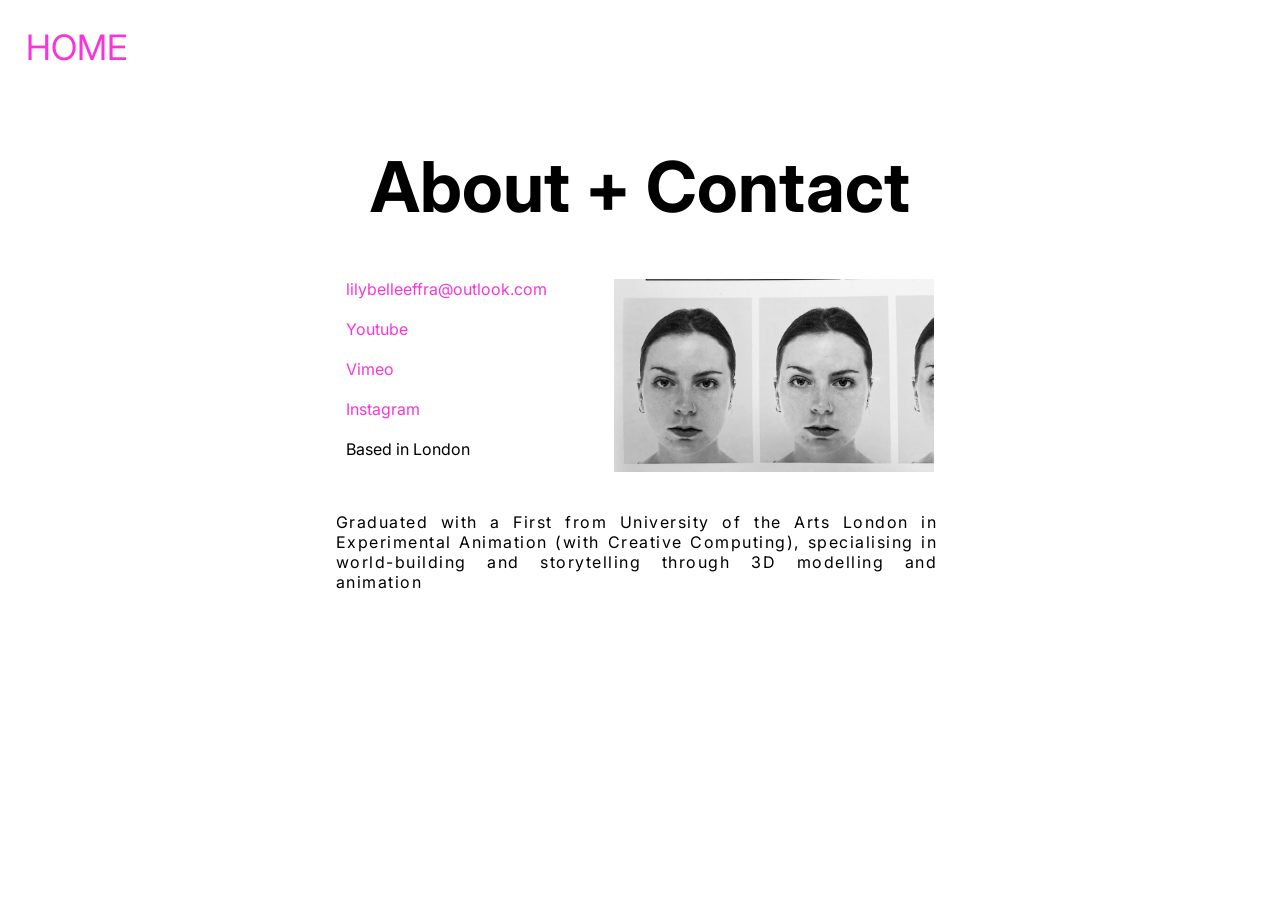
<file: about.html>
<!DOCTYPE html>
<html lang="en">

<head>
  <title>ABOUT + CONTACT </title>
  <meta charset="UTF-8">
  <meta name="viewport" content="width=device-width, initial-scale=1.0">
  <link rel="stylesheet" href="global.css" />
</head>

<body>
  <main>
     
    <div class="left-nav">
        <a href="index.html">HOME</a>
        
    </div>

    
    <div class="header">
        <h1>About + Contact</h1>
    </div>
    
    <br/>
    
  
     
      <div class="contact-links">
        <a href="mailto:youremail@example.com
         ? subject=Saying%20hello"> lilybelleeffra@outlook.com</a>
         <br/>
         <br/>
        <a href="https://youtube.com/@lilybellewilliamson?si=CvTuWWgKkPaTlUBu"
            target="_blank">Youtube</a>
        <br/>
        <br/>
        <a href="https://vimeo.com/user154422521?fl=pp&fe=sh" 
           target="_blank">Vimeo</a>
        <br/>
        <br/>
        <a href="https://www.instagram.com/lily.belleart/" 
           target="_blank">Instagram</a>
        <br/>
        <br/>
        <p> Based in London </p>
     </div>

     <div class="contact-image">
       <img  src="assets/about/IMG_7196.png">
     </div>

    
    <div class="about-text">
     <p>
      Graduated with a First from University of the Arts London in Experimental Animation (with Creative Computing), specialising in
       world-building and storytelling through 3D modelling and animation  
      
     </p>
    </div>
  
   
  </main>
</body>

</html>
</file>
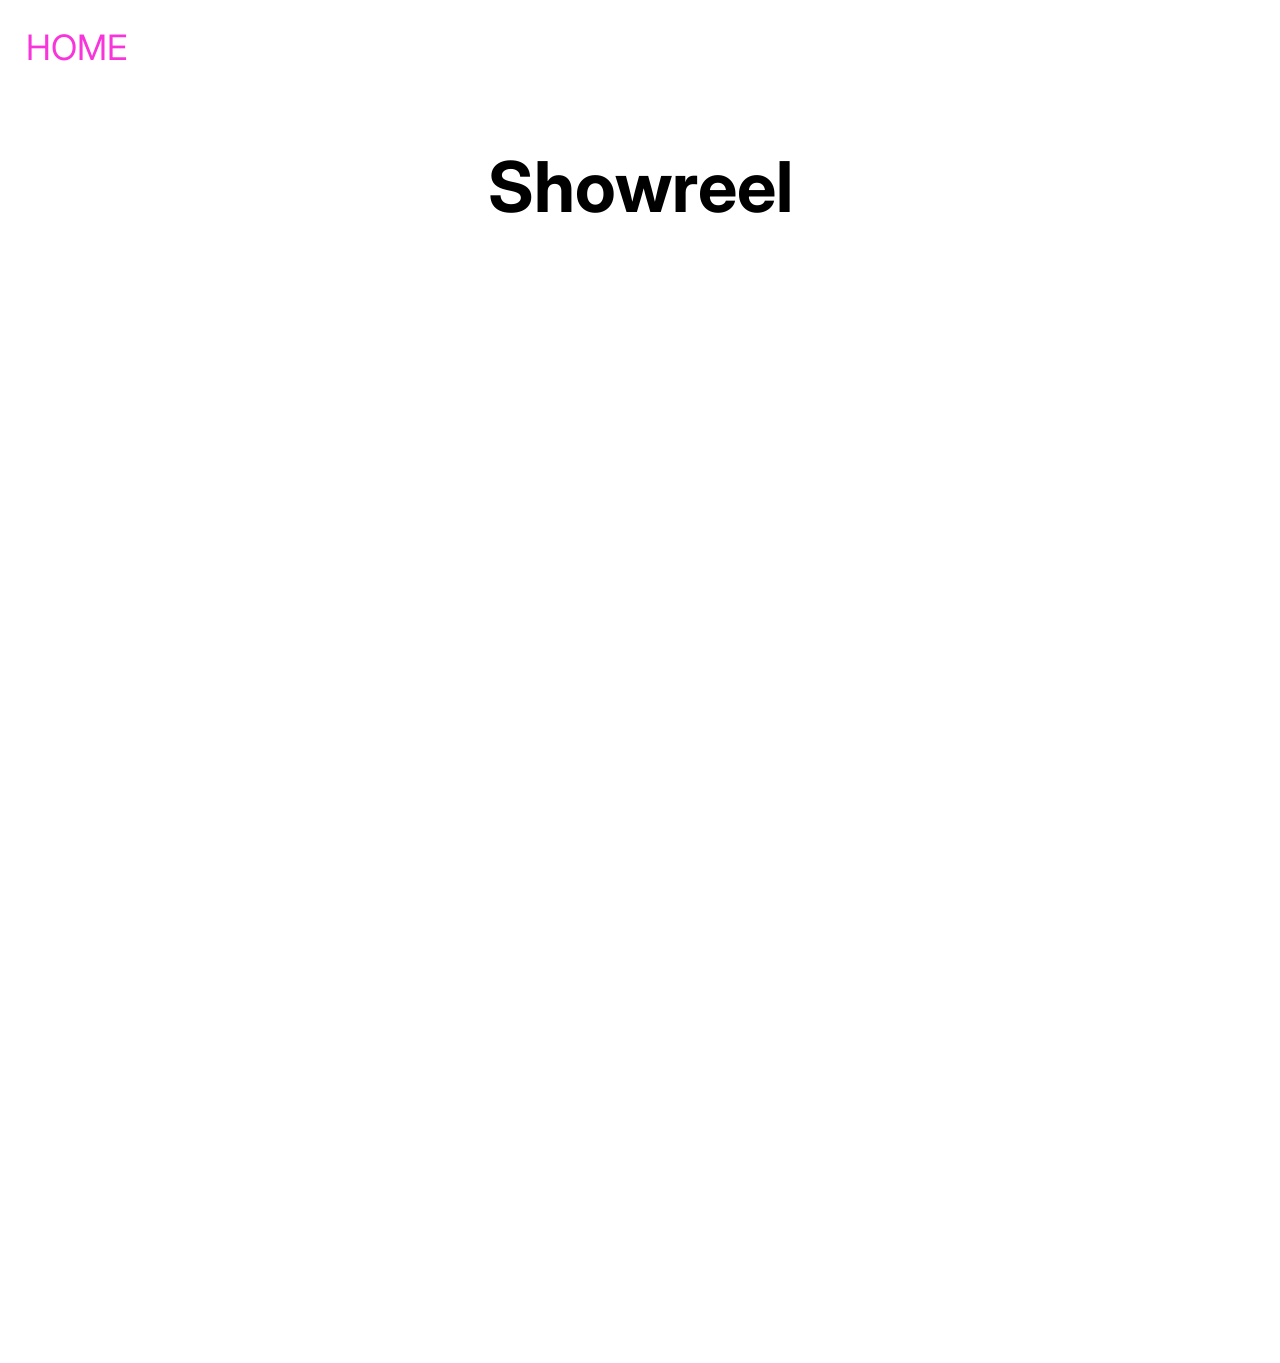
<file: showreel.html>
<!DOCTYPE html>
<html lang="en">

<head>
  <title>SHOWREEL</title>
  <meta charset="UTF-8">
  <meta name="viewport" content="width=device-width, initial-scale=1.0">
  <link rel="stylesheet" href="global.css" />
</head>

<body>
  <main>
    
    <div class="left-nav"> 
        <a href="index.html">HOME</a>
        <!-- <a href="about.html">ABOUT + CONTACT</a> -->
    </div>
    
    <div class="header"> 
    <h1>Showreel</h1>
    </div>
    
      <div class="video"> 
        <iframe width="728" height="409.5" src="https://player.vimeo.com/video/1086066131?badge=0&amp;autopause=0&amp;player_id=0&amp;app_id=58479" frameborder="0" allow="autoplay; fullscreen; picture-in-picture; clipboard-write; encrypted-media; web-share" referrerpolicy="strict-origin-when-cross-origin" style="position:absolute;top:0;left:0;width:100%;height:100%;" title="Showreel"></iframe>
    </div><script src="https://player.vimeo.com/api/player.js"></script>
    
    <br />
    
    <br />
    <div class="video">
        <iframe width="728" height="409.5" src="https://player.vimeo.com/video/1084471918?badge=0&amp;autopause=0&amp;player_id=0&amp;app_id=58479" frameborder="0" allow="autoplay; fullscreen; picture-in-picture; clipboard-write; encrypted-media; web-share" referrerpolicy="strict-origin-when-cross-origin" style="position:absolute;top:0;left:0;width:100%;height:100%;" title="3D showreel"></iframe>
    </div>
    <script src="https://player.vimeo.com/api/player.js"></script>
    <br />
  </main>
</body>

</html>
</file>
<file: global.css>
@import url('https://fonts.googleapis.com/css2?family=Inter&family=Noto+Sans+HK&family=Noto+Sans+JP&display=swap');

:root {
  --bg-color: white;
  --fg-color: black;
  --link-color: rgb(248, 53, 219);
}

* {
    box-sizing: border-box;
    padding: 0;
    margin: 0;
}

html {
  font-family: 'Inter', 'Noto Sans HK', sans-serif;
  background-color: #ffffff;
  color: var(--fg-color);
}

body {
    display: flex;
    flex-direction: column;
    justify-content: center;
    overflow-x: hidden;
}

/* another pseudo-selector, for the box drawn when the user selects text */
::selection {
  background: var(--fg-color);
  color: var(--bg-color);
}

/* all links same colour and hover */
a {
  text-decoration: none;
  color: var(--link-color);
} 
a:hover {
  background-color:rgb(255, 255, 255);
  color: rgb(1, 252, 22);
}

.header{
    padding: 1%;
    text-align: center;
    background: #ffffff;
    color: rgb(0, 0, 0); 
    width: 100%;
}

.header-ally{
    padding: 3%;
    text-align: center;
    background: #ffffff;
    color: rgb(0, 0, 0); 
    width: 100%;
}

.header-ally h1 {
    font-size: 60px;
    padding: 2%;
}

.header-ally h2 {
 font-size: 30px;
 padding: 1%;
}

.header h1 {
    font-size: 70px;
    padding: 3%;
}

.home-nav {
    width: 100%;
    overflow: hidden;
    background-color:rgb(255, 255, 255)
}

.home-nav a { 
    padding: 10%;
    font-size: 30px;
    width: 100%;
}

/* .top-nav {
    width: 100%;
    overflow: hidden;
    background-color: #ffffff;
}

.top-nav a{
    float: left;
    text-align: center;
    font-size: 35px;
    width: 50%;
    padding-top: 2%;
} */

.left-nav {
    width: 100%;
    overflow: hidden;
    font-size: 35px;
}

.left-nav a{
    float: left;
    padding: 2%;
}



/* css for general galleries */
 .center-gallery {
    display: grid;
    grid-template-columns: repeat(2, 1fr);
    grid-auto-rows: auto;
    grid-auto-flow: dense;
    gap: 6px;
    margin-left: 150px;
    margin-right:150px;
    margin-top: 20px;
    margin-bottom: 5%;
 }

 .center-gallery img {
    width: 100%;
    height: auto;
    object-fit: cover;
 }


 img.four-grid-cells {
    grid-row: span 2 / auto;
    grid-column: span 2 / auto;
 }



 /* phone styles  */

 @media (max-width: 480px) {
    
    div.center-gallery {
        grid-template-columns: 1fr;
    }

    img.four-grid-cells {
        grid-row: auto;
        grid-column: auto;
    }

    img.wide-image {
        grid-column: auto;
    }

     .center-gallery {
    display: grid;
    grid-template-columns: repeat(2, 1fr);
    grid-auto-rows: auto;
    grid-auto-flow: dense;
    gap: 6px;
    margin-left: 150px;
    margin-right:150px;
    margin-top: 20px;
    margin-bottom: 5%;
 }

 .center-gallery img {
    width: 100%;
    height: auto;
    object-fit: cover;
 }


 img.four-grid-cells {
    grid-row: span 2 / auto;
    grid-column: span 2 / auto;
 }

  .index-gallery {
    display: grid;
    grid-template-columns: repeat(1, 1fr);
    grid-auto-rows: auto;
    grid-auto-flow: dense;
    gap: 2%;
    margin-left: 15px;
    margin-right:15px;
    margin-top: 5px;
 }

 .index-gallery img {
    width: 100%;
    height: 100%;
    object-fit: cover;
 }

 img.four-grid-links {
    grid-row: span 2 / auto;
    grid-column: span 2 / auto;
 }


 .home-nav {
    width: 100%;
    overflow: hidden;
    background-color:rgb(255, 255, 255)
}

.home-nav a { 
    padding: 30%;
    font-size: 10px;
    width: 100%;
}







 }

 .video {
    padding: 40% 0 0 0;
    position: relative;   
 }

 .contact-links {
   position:relative;
   left: 27%;
   bottom: 20px;
 }

 .contact-image img{
    width: 25%;
    height: auto;
    position: relative;
    left: 48%;
    bottom: 200px;
 } 

 .about-text {
    padding: 2%;
    text-align: justify;
    letter-spacing: 1.5px;
    width: 51%;
    position: relative;
    left: 310px;
    right: 300px;
    bottom: 190px;
 }

 .youtube-video {
    display: block;
    margin: auto;
    padding-bottom: 2%;
 }

 .text {
    text-align: justify;
    letter-spacing: 1.5px;
    width: 75%;
    position: relative;
    left: 155px;
    padding-bottom: 1%;
    line-height: 20px;
 }

 .italics {
    font-style: italic;
   
    font-size: 20px;
 }

 .festival-text {
    text-align: justify;
    letter-spacing: 1px;
    line-height: 30px;
    width: 75%;
    position: relative;
    left: 155px; 
 }

 .music-pic {
    position: relative;
    left: 150px;
    top: 1px;
    margin: 20px;
 }

 .music-pic img {
    width: 76%;
 }


/* css for index gallery w links */
 .index-gallery {
    display: grid;
    grid-template-columns: repeat(1, 1fr);
    grid-auto-rows: auto;
    grid-auto-flow: dense;
    gap: 6px;
    margin-left: 150px;
    margin-right:150px;
    margin-top: 50px;
 }

 .index-gallery img {
    width: 100%;
    height: 100%;
    object-fit: cover;
 }

 img.four-grid-links {
    grid-row: span 2 / auto;
    grid-column: span 2 / auto;
 }

 

 .scroll-gallery {
  background-color: #ffffff;
  overflow: auto;
  white-space: nowrap;
  padding: 10px;
  scrollbar-width: none;
}

.scroll-gallery img {
  padding: 10px;
  height: 500px;
  width:auto;
  

}
</file>
